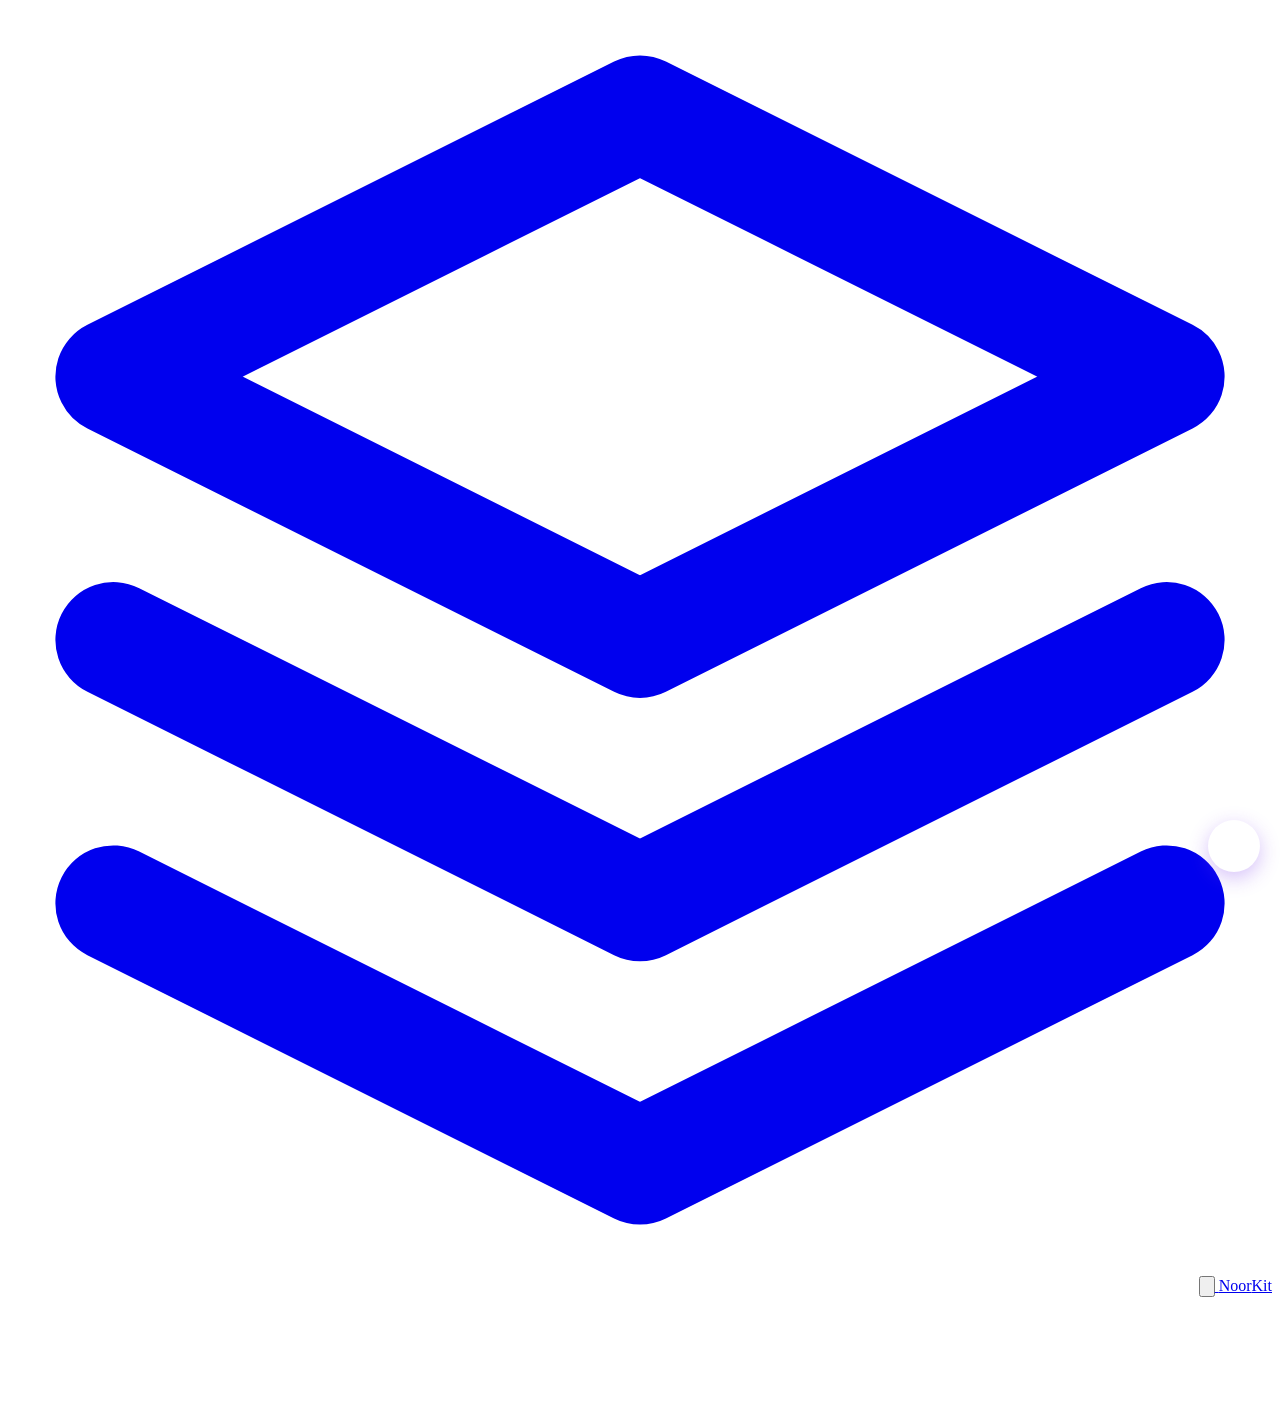
<file: index.html>
<!doctype html>
<html lang="ar" dir="rtl">
  <head>
    <meta charset="UTF-8" />
    <meta name="viewport" content="width=device-width, initial-scale=1.0, maximum-scale=1.0, user-scalable=no" />
    <title>نور كيت — NoorKit</title>
    <meta name="description" content="استوديو تصميم الآيات القرآنية." />
    <link rel="canonical" href="https://noorkit.vercel.app/" />

    <link rel="preconnect" href="https://fonts.googleapis.com" />
    <link rel="preconnect" href="https://fonts.gstatic.com" crossorigin />
    <link href="https://fonts.googleapis.com/css2?family=Cairo:wght@400;500;600;700;800;900&display=swap" rel="stylesheet" />

    <link rel="stylesheet" href="css/style.css" />
    <link rel="stylesheet" href="css/home.css" />
    <link rel="manifest" href="manifest.json" />
    <meta name="theme-color" content="#f5f5f5" />
  </head>
  <body class="home-body">
    <div class="grain" aria-hidden="true"></div>

    <header class="app-header">
      <a class="brand" href="index.html">
        <span class="brand-mark">
          <svg viewBox="0 0 24 24" fill="none" stroke="currentColor" stroke-width="2.2" stroke-linecap="round" stroke-linejoin="round">
            <path d="M12 2L2 7l10 5 10-5-10-5z"></path>
            <path d="M2 17l10 5 10-5"></path>
            <path d="M2 12l10 5 10-5"></path>
          </svg>
        </span>
        <span>Noor<span class="brand-kit">Kit</span></span>
      </a>
      <button class="header-btn" id="settings-btn" aria-label="الإعدادات">
        <svg viewBox="0 0 24 24" fill="none" stroke="currentColor" stroke-width="2.2" stroke-linecap="round" stroke-linejoin="round">
          <circle cx="12" cy="12" r="3"></circle>
          <path d="M19.4 15a1.65 1.65 0 0 0 .33 1.82l.06.06a2 2 0 0 1 0 2.83 2 2 0 0 1-2.83 0l-.06-.06a1.65 1.65 0 0 0-1.82-.33 1.65 1.65 0 0 0-1 1.51V21a2 2 0 0 1-2 2 2 2 0 0 1-2-2v-.09A1.65 1.65 0 0 0 9 19.4a1.65 1.65 0 0 0-1.82.33l-.06.06a2 2 0 0 1-2.83 0 2 2 0 0 1 0-2.83l.06-.06a1.65 1.65 0 0 0 .33-1.82 1.65 1.65 0 0 0-1.51-1H3a2 2 0 0 1-2-2 2 2 0 0 1 2-2h.09A1.65 1.65 0 0 0 4.6 9a1.65 1.65 0 0 0-.33-1.82l-.06-.06a2 2 0 0 1 0-2.83 2 2 0 0 1 2.83 0l.06.06a1.65 1.65 0 0 0 1.82.33H9a1.65 1.65 0 0 0 1-1.51V3a2 2 0 0 1 2-2 2 2 0 0 1 2 2v.09a1.65 1.65 0 0 0 1 1.51 1.65 1.65 0 0 0 1.82-.33l.06-.06a2 2 0 0 1 2.83 0 2 2 0 0 1 0 2.83l-.06.06a1.65 1.65 0 0 0-.33 1.82V9a1.65 1.65 0 0 0 1.51 1H21a2 2 0 0 1 2 2 2 2 0 0 1-2 2h-.09a1.65 1.65 0 0 0-1.51 1z"></path>
        </svg>
      </button>
    </header>

    <main class="home-main">
      <div class="projects-grid" id="projects-grid"></div>

      <a class="floating-btn" href="editor.html" aria-label="مشروع جديد">
        <svg viewBox="0 0 24 24" fill="none" stroke="currentColor" stroke-width="2.8" stroke-linecap="round" stroke-linejoin="round">
          <line x1="12" y1="5" x2="12" y2="19"></line>
          <line x1="5" y1="12" x2="19" y2="12"></line>
        </svg>
      </a>
    </main>

    <script src="js/db.js"></script>
    <script>
      async function loadProjects() {
        const grid = document.getElementById("projects-grid");
        if (!grid || typeof NoorDB === "undefined") return;

        try {
          const projects = await NoorDB.getAll();
          if (!projects || projects.length === 0) {
            grid.innerHTML = "";
            return;
          }

          grid.innerHTML = projects.map((p) => {
            const design = p.design || {};
            const title = design.title || "تصميم بدون عنوان";
            const date = new Date(p.updatedAt).toLocaleDateString("ar-EG");
            const bg = design.background || {};
            let thumbStyle = "background:#f5ede0;width:100%;height:100%;";

            if (bg.type === "solid" && bg.value) {
              thumbStyle = `background:${bg.value};width:100%;height:100%;`;
            } else if (bg.type === "gradient" && bg.value) {
              thumbStyle = `background:${bg.value};width:100%;height:100%;`;
            } else if (bg.type === "image" && bg.imageUrl) {
              thumbStyle = `background-image:url('${bg.imageUrl}');background-size:cover;background-position:center;width:100%;height:100%;`;
            }

            return `
              <a class="project-card" href="editor.html?id=${p.id}">
                <div class="project-thumb">
                  <div style="${thumbStyle}"></div>
                </div>
                <div class="project-info">
                  <div class="project-name">${title}</div>
                  <div class="project-date">${date}</div>
                </div>
              </a>
            `;
          }).join("");
        } catch (err) {
          console.error("loadProjects failed:", err);
        }
      }

      document.addEventListener("DOMContentLoaded", loadProjects);
      window.addEventListener("focus", loadProjects);
      window.addEventListener("pageshow", loadProjects);
    </script>
  </body>
</html>
</file>
<file: css/style.css>
/* ═══════════════════════════════════════════════
   NoorKit — Text Styles CSS (Final v4)
   كل شيء بدون حواف — مربعات للألوان
   ═══════════════════════════════════════════════ */

.canvas-wrapper,
#canvas-wrapper {
  transition: transform 0.35s cubic-bezier(0.32, 0.72, 0, 1);
}

.canvas-wrapper.canvas-shifted,
#canvas-wrapper.canvas-shifted {
  transform: translateY(-12vh);
}

/* ═══════════════════════════════════════════════
   Tabs (شارات الأدوات)
   ═══════════════════════════════════════════════ */

.ts-tab {
  flex: 0 0 auto;
  display: flex;
  flex-direction: column;
  align-items: center;
  justify-content: center;
  gap: 3px;
  min-width: 56px;
  padding: 8px 6px;
  background: transparent;
  border: none;
  color: #888;
  font-family: inherit;
  font-size: 9px;
  font-weight: 700;
  cursor: pointer;
  -webkit-tap-highlight-color: transparent;
}

.ts-tab.active {
  background: #2a2a2a;
  color: #ffffff;
}

/* ═══════════════════════════════════════════════
   Sliders
   ═══════════════════════════════════════════════ */

.ts-slider {
  width: 100%;
  height: 3px;
  accent-color: #ffffff;
  cursor: pointer;
  background: transparent;
}

/* ═══════════════════════════════════════════════
   بطاقات الخط — بدون حواف
   ═══════════════════════════════════════════════ */

.te-fonts {
  display: flex;
  flex-direction: row;
  gap: 6px;
  overflow-x: auto;
  scrollbar-width: none;
  padding: 4px 0;
}

.te-fonts::-webkit-scrollbar { display: none; }

.te-fonts .font-option {
  flex: 0 0 auto;
  min-width: 70px;
  height: 40px;
  padding: 0 12px;
  background: #2a2a2a;
  border: none;
  border-radius: 0;
  cursor: pointer;
  display: flex;
  align-items: center;
  justify-content: center;
  color: #cccccc;
  box-sizing: border-box;
  -webkit-tap-highlight-color: transparent;
  transition: background 0.15s, color 0.15s;
  font-family: inherit;
  font-size: 13px;
  font-weight: 700;
  white-space: nowrap;
}

.te-fonts .font-option:active { background: #3a3a3a; }

.te-fonts .font-option.active {
  background: #ffffff;
  color: #111111;
}

.te-fonts .font-option .font-preview,
.te-fonts .font-option span:last-child {
  display: none;
}

.te-fonts .font-option .font-name,
.te-fonts .font-option span:first-child {
  font-size: 13px;
  font-weight: 700;
  line-height: 1;
  opacity: 1;
}

/* ═══════════════════════════════════════════════
   بطاقة الحجم — بدون حواف
   ═══════════════════════════════════════════════ */

.te-size-full {
  display: flex;
  flex-direction: column;
  gap: 10px;
}

.te-size-row {
  display: flex;
  align-items: center;
  justify-content: space-between;
  gap: 6px;
}

.te-size-btn-lg {
  width: 40px;
  height: 40px;
  background: #2a2a2a;
  border: none;
  border-radius: 0;
  color: #ffffff;
  font-size: 20px;
  font-weight: 700;
  cursor: pointer;
  display: flex;
  align-items: center;
  justify-content: center;
  flex-shrink: 0;
  font-family: inherit;
  padding: 0;
  -webkit-tap-highlight-color: transparent;
  transition: background 0.15s;
}

.te-size-btn-lg:active { background: #3a3a3a; }

.te-size-num {
  flex: 1;
  height: 40px;
  text-align: center;
  font-size: 18px;
  font-weight: 700;
  color: #ffffff;
  background: #2a2a2a;
  border: none;
  border-radius: 0;
  font-family: inherit;
  padding: 0 8px;
  -moz-appearance: textfield;
  box-sizing: border-box;
  min-width: 0;
}

.te-size-num::-webkit-outer-spin-button,
.te-size-num::-webkit-inner-spin-button {
  -webkit-appearance: none;
  margin: 0;
}

.te-size-slider {
  width: 100%;
  height: 3px;
  accent-color: #ffffff;
  cursor: pointer;
  background: transparent;
}

/* ═══════════════════════════════════════════════
   المحاذاة — بدون حواف
   ═══════════════════════════════════════════════ */

.te-align-group {
  display: flex;
  gap: 6px;
}

.te-align-btn {
  flex: 1;
  padding: 12px 8px;
  border: none;
  background: #2a2a2a;
  color: #cccccc;
  font-size: 13px;
  font-weight: 600;
  cursor: pointer;
  font-family: inherit;
  -webkit-tap-highlight-color: transparent;
}

.te-align-btn.active {
  background: #ffffff;
  color: #111111;
}

/* ═══════════════════════════════════════════════
   لوحة الحركة
   ═══════════════════════════════════════════════ */

.te-move-grid {
  display: flex;
  align-items: flex-start;
  justify-content: space-between;
  gap: 12px;
  padding: 4px 0;
}

.te-move-col {
  display: flex;
  flex-direction: column;
  gap: 8px;
  flex: 1;
}

.te-move-label {
  font-size: 11px;
  font-weight: 700;
  color: #b0b0b0;
  text-align: center;
}

.te-arrows-grid {
  display: grid;
  grid-template-columns: repeat(3, 38px);
  grid-template-rows: repeat(3, 38px);
  gap: 4px;
  justify-content: center;
}

.te-arrow-btn {
  width: 38px;
  height: 38px;
  background: #2a2a2a;
  border: none;
  color: #ffffff;
  font-size: 16px;
  font-weight: 700;
  cursor: pointer;
  display: flex;
  align-items: center;
  justify-content: center;
  font-family: inherit;
  padding: 0;
  -webkit-tap-highlight-color: transparent;
}

.te-arrow-btn:active { background: #3a3a3a; }

.te-arrow-btn[data-te-move="center"] {
  font-size: 18px;
  color: #b0b0b0;
}

.te-rotate-row {
  display: flex;
  align-items: center;
  gap: 4px;
}

.te-rotate-btn {
  width: 38px;
  height: 38px;
  background: #2a2a2a;
  border: none;
  color: #ffffff;
  font-size: 18px;
  font-weight: 700;
  cursor: pointer;
  display: flex;
  align-items: center;
  justify-content: center;
  font-family: inherit;
  padding: 0;
  flex-shrink: 0;
}

.te-rotate-btn:active { background: #3a3a3a; }

.te-rotate-num {
  flex: 1;
  height: 38px;
  background: #2a2a2a;
  border: none;
  color: #ffffff;
  font-size: 14px;
  font-weight: 700;
  text-align: center;
  font-family: inherit;
  -moz-appearance: textfield;
  padding: 0 4px;
  min-width: 0;
}

.te-rotate-num::-webkit-outer-spin-button,
.te-rotate-num::-webkit-inner-spin-button {
  -webkit-appearance: none;
  margin: 0;
}

.te-rotate-reset {
  padding: 10px;
  background: #2a2a2a;
  border: none;
  color: #cccccc;
  font-size: 11px;
  font-weight: 700;
  cursor: pointer;
  font-family: inherit;
}

.te-rotate-reset:active {
  background: #3a3a3a;
  color: #fff;
}

/* ═══════════════════════════════════════════════
   الأزرار السريعة
   ═══════════════════════════════════════════════ */

.ts-quick-group {
  display: flex;
  gap: 6px;
  width: 100%;
}

.ts-quick-btn {
  flex: 1;
  min-width: 0;
  padding: 10px 4px;
  background: #2a2a2a;
  border: none;
  color: #cccccc;
  font-family: inherit;
  font-size: 12px;
  font-weight: 700;
  cursor: pointer;
  text-align: center;
  direction: ltr;
  -webkit-tap-highlight-color: transparent;
}

.ts-quick-btn:active { background: #3a3a3a; }

.ts-quick-btn.active {
  background: #ffffff;
  color: #111111;
}

/* ═══════════════════════════════════════════════
   التدرجات الجاهزة
   ═══════════════════════════════════════════════ */

.ts-gradient-presets {
  display: grid;
  grid-template-columns: repeat(6, 1fr);
  gap: 6px;
  width: 100%;
}

.ts-gradient-preset {
  aspect-ratio: 1 / 1;
  border: 2px solid transparent;
  background: #1f1f1f;
  cursor: pointer;
  padding: 0;
  overflow: hidden;
  -webkit-tap-highlight-color: transparent;
  transition: border-color 0.15s;
}

.ts-gradient-preset span {
  display: block;
  width: 100%;
  height: 100%;
}

.ts-gradient-preset:active {
  border-color: #555;
}

/* ═══════════════════════════════════════════════
   التأثيرات الجاهزة
   ═══════════════════════════════════════════════ */

.ts-presets-grid {
  display: grid;
  grid-template-columns: repeat(3, 1fr);
  gap: 8px;
  margin-top: 6px;
}

.ts-preset-card {
  display: flex;
  flex-direction: column;
  align-items: center;
  gap: 6px;
  padding: 8px;
  background: #1f1f1f;
  border: 2px solid transparent;
  cursor: pointer;
  font-family: inherit;
  -webkit-tap-highlight-color: transparent;
  transition: border-color 0.15s;
}

.ts-preset-card:active {
  border-color: #555;
}

.ts-preset-preview {
  width: 100%;
  aspect-ratio: 1 / 1;
  display: block;
}

.ts-preset-name {
  font-size: 11px;
  font-weight: 700;
  color: #cccccc;
  white-space: nowrap;
}

.ts-preset-card:active .ts-preset-name {
  color: #ffffff;
}

/* ═══════════════════════════════════════════════
   لوحة القرآن
   ═══════════════════════════════════════════════ */

#quran-surah,
#quran-ayah {
  background-image: url("data:image/svg+xml;utf8,<svg xmlns='http://www.w3.org/2000/svg' width='12' height='12' viewBox='0 0 12 12'><polyline points='2,4 6,8 10,4' fill='none' stroke='%23b0b0b0' stroke-width='1.5'/></svg>");
  background-repeat: no-repeat;
  background-position: left 10px center;
  padding-left: 28px !important;
  appearance: none;
  -webkit-appearance: none;
}

/* ═══════════════════════════════════════════════
   Responsive
   ═══════════════════════════════════════════════ */

@media (max-width: 360px) {
  .te-arrows-grid {
    grid-template-columns: repeat(3, 34px);
    grid-template-rows: repeat(3, 34px);
  }
  .te-arrow-btn { width: 34px; height: 34px; }
  .te-rotate-btn { width: 34px; height: 34px; }
  .ts-presets-grid { grid-template-columns: repeat(2, 1fr); }
  }
</file>
<file: css/home.css>
/* =========================================
   NoorKit — Home Page
   ========================================= */

.home-body {
  height: 100vh;
  height: 100dvh;
  overflow: hidden;
  display: flex;
  flex-direction: column;
  background: var(--cream);
  -webkit-tap-highlight-color: transparent;
}

.home-main {
  flex: 1 1 auto;
  position: relative;
  overflow-y: auto;
  padding: 20px 16px 100px;
  -webkit-tap-highlight-color: transparent;
}

.projects-grid {
  display: grid;
  grid-template-columns: repeat(auto-fill, minmax(140px, 1fr));
  gap: 14px;
}

.project-card {
  display: flex;
  flex-direction: column;
  background: var(--paper);
  border: 1px solid var(--line);
  border-radius: 14px;
  overflow: hidden;
  text-decoration: none;
  color: var(--ink);
  transition: 0.2s ease;
  cursor: pointer;
}

.project-card:hover {
  border-color: var(--accent);
  transform: translateY(-2px);
  box-shadow: 0 8px 24px rgba(0, 0, 0, 0.08);
}

.project-thumb {
  aspect-ratio: 1;
  background: var(--cream);
  border-bottom: 1px solid var(--line);
  overflow: hidden;
  position: relative;
}

.project-thumb img {
  width: 100%;
  height: 100%;
  object-fit: cover;
  display: block;
}

.project-info {
  padding: 10px 12px;
}

.project-name {
  font-size: 13px;
  font-weight: 700;
  margin-bottom: 2px;
  overflow: hidden;
  text-overflow: ellipsis;
  white-space: nowrap;
}

.project-date {
  font-size: 11px;
  color: var(--muted);
}

.floating-btn {
  position: fixed;
  bottom: 28px;
  right: 20px;
  width: 52px;
  height: 52px;
  border-radius: 50%;
  background: var(--accent);
  color: #ffffff;
  display: flex;
  align-items: center;
  justify-content: center;
  box-shadow: 0 6px 20px rgba(124, 58, 237, 0.32);
  transition: transform 0.2s ease, box-shadow 0.2s ease, background 0.2s ease;
  text-decoration: none;
  z-index: 100;
  border: none;
  cursor: pointer;
  outline: none;
  -webkit-tap-highlight-color: transparent;
  user-select: none;
  -webkit-user-select: none;
}

.floating-btn:hover {
  background: var(--accent-dark);
  transform: translateY(-2px) scale(1.05);
  box-shadow: 0 10px 28px rgba(124, 58, 237, 0.42);
}

.floating-btn:active {
  transform: scale(0.94);
  box-shadow: 0 4px 14px rgba(124, 58, 237, 0.35);
  background: var(--accent-dark);
}

.floating-btn svg {
  width: 24px;
  height: 24px;
  pointer-events: none;
}

@media (max-width: 600px) {
  .home-main { padding: 16px 12px 100px; }
  .projects-grid { grid-template-columns: repeat(auto-fill, minmax(120px, 1fr)); gap: 12px; }
  .floating-btn {
    width: 50px;
    height: 50px;
    bottom: 22px;
    right: 16px;
  }
  .floating-btn svg {
    width: 22px;
    height: 22px;
  }
   }
</file>
